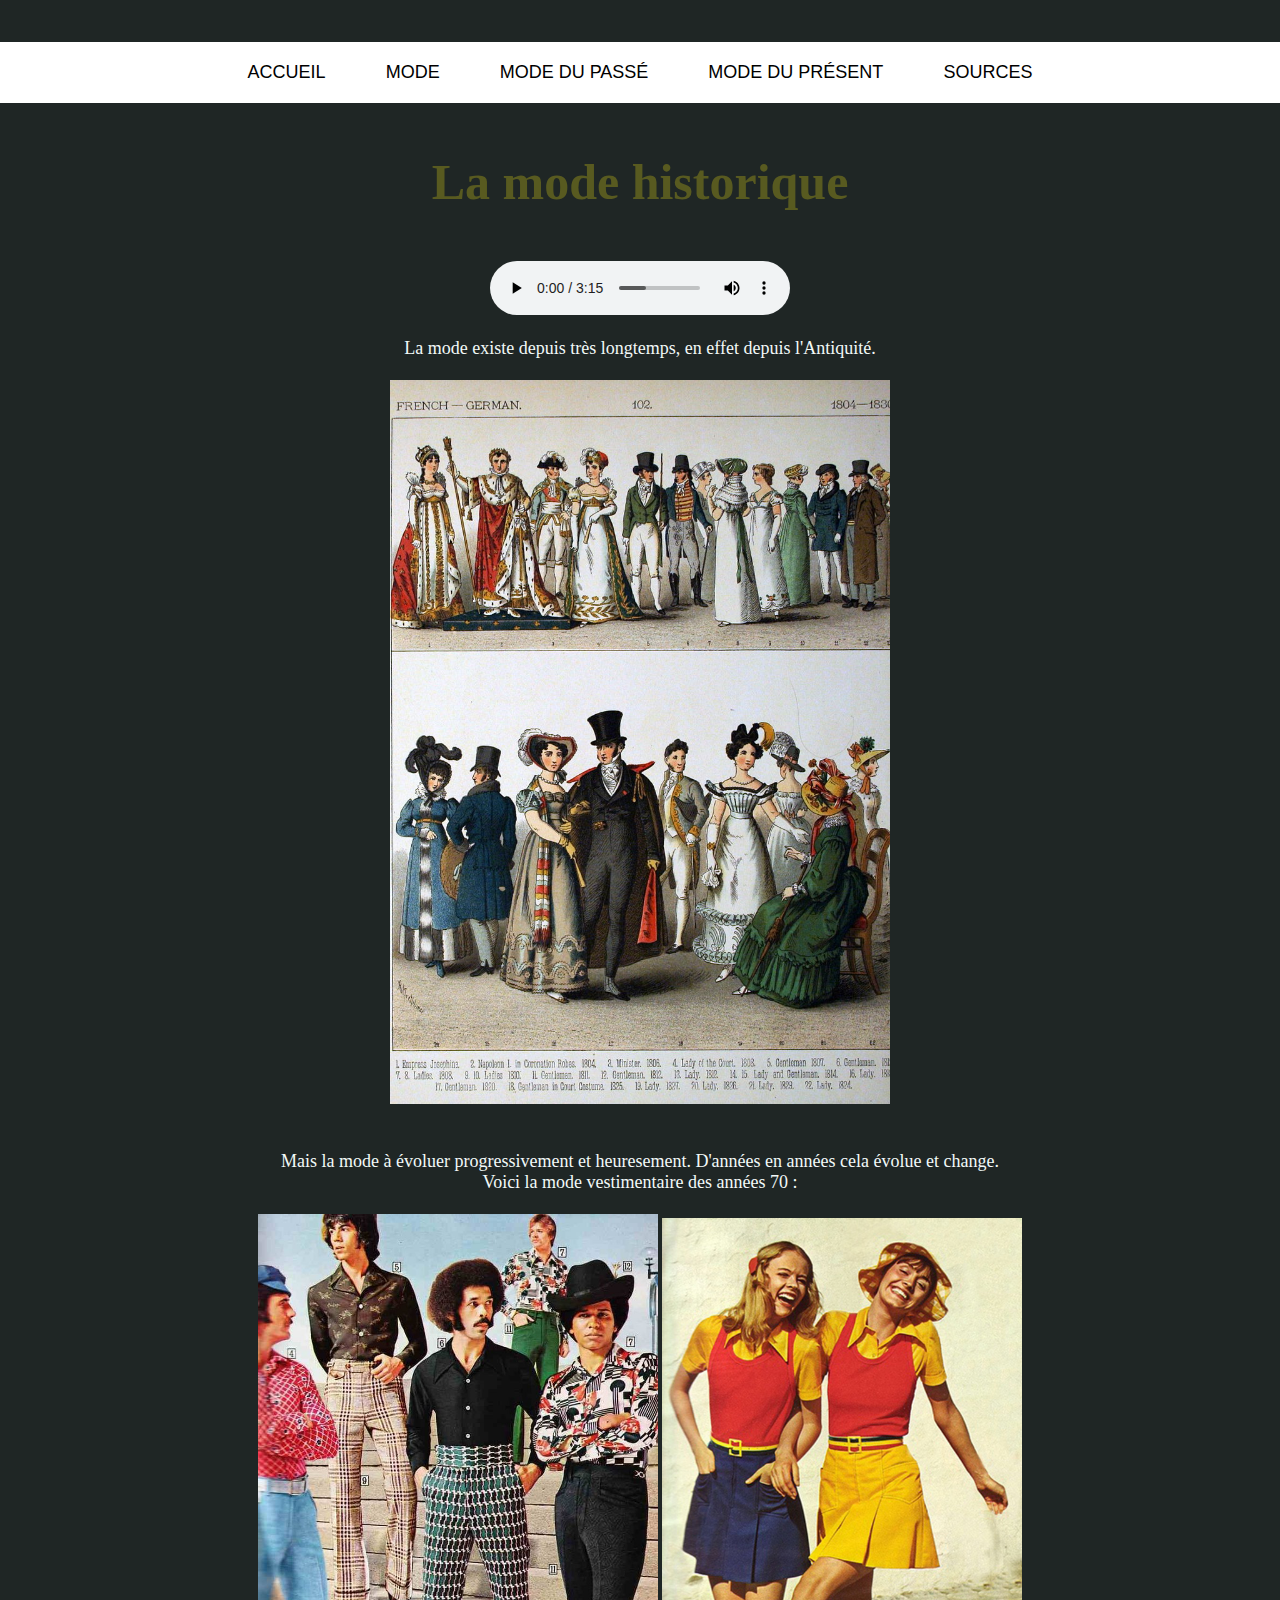
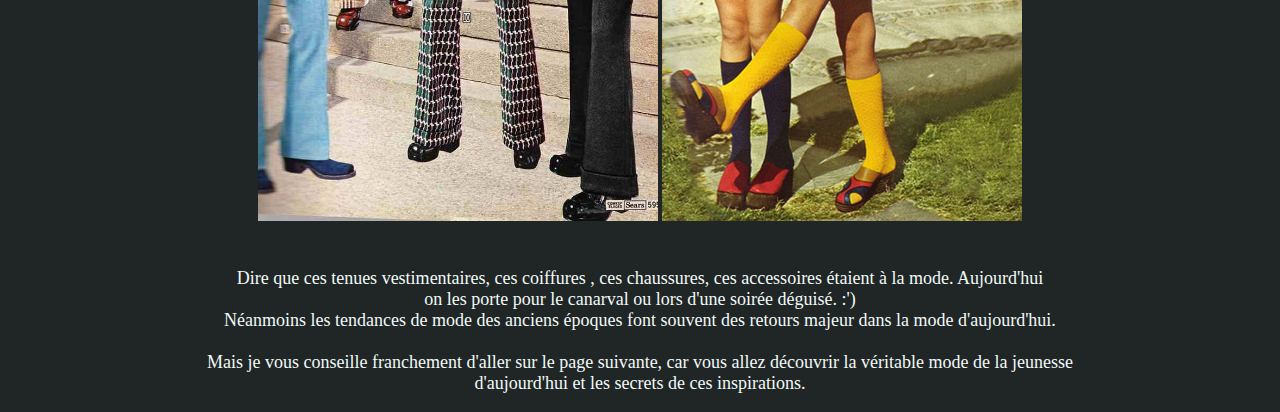
<file: page2.html>
<!DOCTYPE html>
<html>
     <head>
         <meta charset="utf-8" />
         <link rel="shortcut icon" type="image/png" href="images/favicon.png">
         	<br />
         	<br/>
          <link rel="stylesheet" type="text/css" href="css/styles.css">

     </head>
<body>
	<nav>
		<div class="table">
		<ul>
            <li><a href="index.html">ACCUEIL</a></li>
            <li class="menu-html"><a href="page1.html">MODE</a></li>
            <li class="menu-modepass"><a href="page2.html">MODE DU PASSÉ</a></li>
            <li class="menu-modefutur"><a href="page3.html">MODE DU PRÉSENT </a></li>
            <li class="menu-sources"><a href="page4.html">SOURCES</a></li>
	    </ul>
	</div>
    </nav>	
    <div class="div2">
    <h3>La mode historique</h3>
    <audio src="audio/theflamingos.mp3" controls autoplay></audio>
<p> La mode existe depuis très longtemps, en effet  depuis l'Antiquité. <br />
	<br />
	<img src="images/image2.JPG" width="500">
	<br /> 
	<br />
	<br /> Mais la mode à évoluer progressivement et heuresement. D'années en années cela évolue et change.<br />
	Voici la mode vestimentaire des années 70 : <br /> 
	<br />
	<img src="images/image3.jpg" width="400"> <img src="images/image4.jpg" width="360">
    <br />
    <br /> 
    <br /> Dire que ces tenues vestimentaires, ces coiffures , ces chaussures, ces accessoires étaient à la mode. Aujourd'hui <br />
    on les porte pour le canarval ou lors d'une soirée déguisé. :')
    <br />
    Néanmoins les tendances de mode des anciens époques font souvent des retours majeur dans la mode d'aujourd'hui.
    <br /> 
    <br /> Mais je vous conseille franchement d'aller sur le page suivante, car vous allez découvrir la véritable mode de la jeunesse <br />
    d'aujourd'hui et les secrets de ces inspirations.
</p>
</div>
</body>
    </html>
</file>
<file: css/styles.css>
body{
	margin: 0px;
	padding: 0px;
}

nav{
	width: 100%;
	background-color: #FFF;
	font-family: Arial;
	font-size: 18px;
	background-image:url("http://www.infodimanche.com/upload/www.infodimanche.com/evenements/2017/8/318120/national-geographic-mathieu-dupuis-photographe-arc-en-ciel-quebec-riviere-du-loup-001.jpg");
	background-repeat: no-repeat;
	background-size: cover;
}

nav ul{
	margin: 0px;
	padding: 0px;
	overflow: hidden;
}

nav li{
	list-style-type: none;
	float: left;
}

nav a{
	display: inline-block;
	text-decoration: none;
	padding:20px 30px;
	color: #000;

}

nav li:hover a{
	padding: 15px 30px 20px 30px;
	color: #661A6B;
}
.table{
	display:table;
	margin: 0 auto;
}





title{
	color: #B4AF91;
	font-size: 50px;
}

body{
	background-color: #1F2625;
	font-family: 'Molengo', Georgia, Times, serif;
	font-size: 18px;
}

.body1{
	background-image: url("https://www.socialsamosa.com/wp-content/uploads/2014/12/famous.jpg");
    background-repeat: no-repeat;
	background-size :cover;

}


h1 {
	color: #E3C588;
	font-size: 80px;
	font-family: 'Raleway',Helvetica, Arial , sans serif;
}

h2{
	color: #E3C588;
	font-size: 50px;
	font-family: 'Raleway',Helvetica, Arial , sans serif;
}

h3{
	color: #585A20;
	font-size: 50px;
}

h4{
	color: #84C2E1;
	font-size: 50px;
	font-family: Impact, fantasy ;
}
h5{
	color:#CCCCCC;
	font-size: 50px;
}

.div0{
	color: #F2F9F8 ;
	width: 69%;
	margin: 0px auto;
	text-align: center;

}

.div1{
	color: #F2F9F8 ;
	width: 69%;
	margin: 0px auto;
	text-align: center;
}
.div2{
	color: #F2F9F8 ;
	width: 69%;
	text-align: center;
	margin: 0px auto; 

}
.div3{
	color: #F2F9F8 ;
	width: 69%;
	margin: 0px auto;
	text-align: center;
}

.div4{
	color: #E07BE8 ;
	width: 69%;
	margin: 0px auto;
}
</file>
